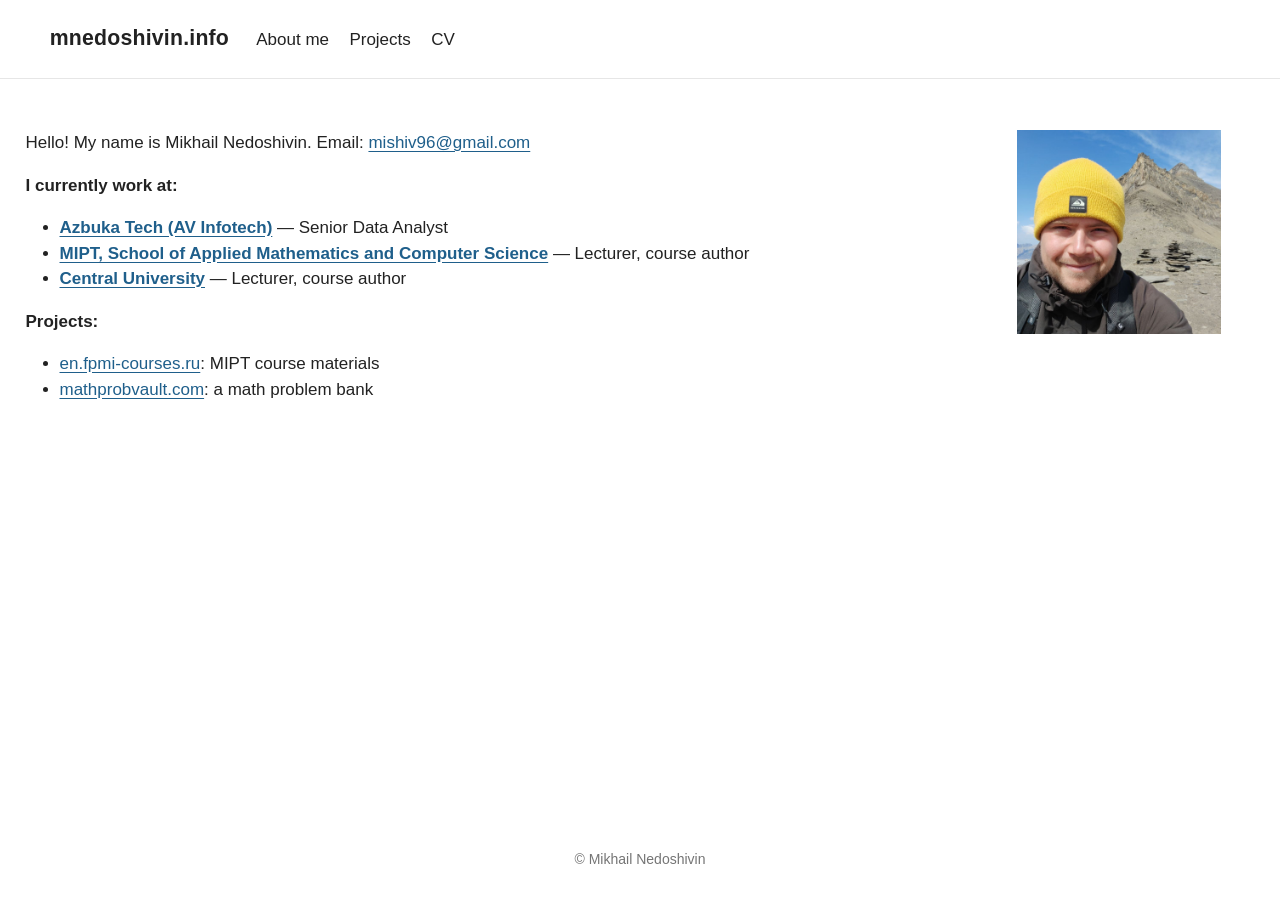
<file: index.html>
<!DOCTYPE html>
<html xmlns="http://www.w3.org/1999/xhtml" lang="en" xml:lang="en"><head>

<meta charset="utf-8">
<meta name="generator" content="quarto-1.9.37">

<meta name="viewport" content="width=device-width, initial-scale=1.0, user-scalable=yes">


<title>Mikhail Nedoshivin – mnedoshivin.info</title>
<style>
/* Default styles provided by pandoc.
** See https://pandoc.org/MANUAL.html#variables-for-html for config info.
*/
code{white-space: pre-wrap;}
span.smallcaps{font-variant: small-caps;}
div.columns{display: flex; gap: min(4vw, 1.5em);}
div.column{flex: auto; overflow-x: auto;}
div.hanging-indent{margin-left: 1.5em; text-indent: -1.5em;}
ul.task-list{list-style: none;}
ul.task-list li input[type="checkbox"] {
  width: 0.8em;
  margin: 0 0.8em 0.2em -1em; /* quarto-specific, see https://github.com/quarto-dev/quarto-cli/issues/4556 */ 
  vertical-align: middle;
}
</style>


<script src="site_libs/quarto-nav/quarto-nav.js"></script>
<script src="site_libs/quarto-nav/headroom.min.js"></script>
<link href="site_libs/quarto-contrib/quarto-project/mnedoshivin-format/img/favicon.ico" rel="icon">
<script src="site_libs/clipboard/clipboard.min.js"></script>
<script src="site_libs/quarto-html/quarto.js" type="module"></script>
<script src="site_libs/quarto-html/tabsets/tabsets.js" type="module"></script>
<script src="site_libs/quarto-html/popper.min.js"></script>
<script src="site_libs/quarto-html/tippy.umd.min.js"></script>
<link href="site_libs/quarto-html/tippy.css" rel="stylesheet">
<link href="site_libs/quarto-html/quarto-syntax-highlighting-18b92d25f2a0372079463917332f47f0.css" rel="stylesheet" id="quarto-text-highlighting-styles">
<script src="site_libs/bootstrap/bootstrap.min.js"></script>
<link href="site_libs/bootstrap/bootstrap-icons.css" rel="stylesheet">
<link href="site_libs/bootstrap/bootstrap-c0831c56d66227535a750c1befdf01c3.min.css" rel="stylesheet" append-hash="true" id="quarto-bootstrap" data-mode="light">
<script id="quarto-search-options" type="application/json">{
  "language": {
    "search-no-results-text": "No results",
    "search-matching-documents-text": "matching documents",
    "search-copy-link-title": "Copy link to search",
    "search-hide-matches-text": "Hide additional matches",
    "search-more-match-text": "more match in this document",
    "search-more-matches-text": "more matches in this document",
    "search-clear-button-title": "Clear",
    "search-text-placeholder": "",
    "search-detached-cancel-button-title": "Cancel",
    "search-submit-button-title": "Submit",
    "search-label": "Search"
  }
}</script>


<link rel="stylesheet" href="styles.css">
</head>

<body class="nav-fixed fullcontent quarto-light">

<div id="quarto-search-results"></div>
  <header id="quarto-header" class="headroom fixed-top">
    <nav class="navbar navbar-expand-lg " data-bs-theme="dark">
      <div class="navbar-container container-fluid">
      <div class="navbar-brand-container mx-auto">
    <a class="navbar-brand" href="./index.html">
    <span class="navbar-title">mnedoshivin.info</span>
    </a>
  </div>
          <button class="navbar-toggler" type="button" data-bs-toggle="collapse" data-bs-target="#navbarCollapse" aria-controls="navbarCollapse" role="menu" aria-expanded="false" aria-label="Toggle navigation" onclick="if (window.quartoToggleHeadroom) { window.quartoToggleHeadroom(); }">
  <span class="navbar-toggler-icon"></span>
</button>
          <div class="collapse navbar-collapse" id="navbarCollapse">
            <ul class="navbar-nav navbar-nav-scroll me-auto">
  <li class="nav-item">
    <a class="nav-link" href="./about.html"> 
<span class="menu-text">About me</span></a>
  </li>  
  <li class="nav-item">
    <a class="nav-link" href="./projects.html"> 
<span class="menu-text">Projects</span></a>
  </li>  
  <li class="nav-item">
    <a class="nav-link" href="./cv.pdf"> 
<span class="menu-text">CV</span></a>
  </li>  
</ul>
          </div> <!-- /navcollapse -->
            <div class="quarto-navbar-tools">
</div>
      </div> <!-- /container-fluid -->
    </nav>
</header>
<!-- content -->
<div id="quarto-content" class="quarto-container page-columns page-rows-contents page-layout-article page-navbar">
<!-- sidebar -->
<!-- margin-sidebar -->
    
<!-- main -->
<div class="quarto-about-trestles">
  <div class="about-entity">
    <img src="img/photo_2026-09-21_18-09-01.jpg" class="about-image
  rectangle " style="width: 12em;">
<header id="title-block-header" class="quarto-title-block default">
<div class="quarto-title">
<h1 class="title">Mikhail Nedoshivin</h1>
</div>
<div class="quarto-title-meta">
  </div>
</header>
  </div>
  <div class="about-contents"><main class="content" id="quarto-document-content">
<p>Hello! My name is Mikhail Nedoshivin. Email: <a href="mailto:mishiv96@gmail.com">mishiv96@gmail.com</a></p>
<p><strong>I currently work at:</strong></p>
<ul>
<li><a href="https://av-infotech.ru/"><strong>Azbuka Tech (AV Infotech)</strong></a> — Senior Data Analyst</li>
<li><a href="https://mipt.ru/education/schools/fpmi"><strong>MIPT, School of Applied Mathematics and Computer Science</strong></a> — Lecturer, course author</li>
<li><a href="https://centraluniversity.ru/"><strong>Central University</strong></a> — Lecturer, course author</li>
</ul>
<p><strong>Projects:</strong></p>
<ul>
<li><a href="https://en.fpmi-courses.ru/">en.fpmi-courses.ru</a>: MIPT course materials</li>
<li><a href="https://mathprobvault.com/">mathprobvault.com</a>: a math problem bank</li>
</ul>


</main></div>
</div>
 <!-- /main -->
<script id="quarto-html-after-body" type="application/javascript">
  window.document.addEventListener("DOMContentLoaded", function (event) {
    const isCodeAnnotation = (el) => {
      for (const clz of el.classList) {
        if (clz.startsWith('code-annotation-')) {                     
          return true;
        }
      }
      return false;
    }
    const onCopySuccess = function(e) {
      // button target
      const button = e.trigger;
      // don't keep focus
      button.blur();
      // flash "checked"
      button.classList.add('code-copy-button-checked');
      var currentTitle = button.getAttribute("title");
      button.setAttribute("title", "Copied!");
      let tooltip;
      if (window.bootstrap) {
        button.setAttribute("data-bs-toggle", "tooltip");
        button.setAttribute("data-bs-placement", "left");
        button.setAttribute("data-bs-title", "Copied!");
        tooltip = new bootstrap.Tooltip(button, 
          { trigger: "manual", 
            customClass: "code-copy-button-tooltip",
            offset: [0, -8]});
        tooltip.show();    
      }
      setTimeout(function() {
        if (tooltip) {
          tooltip.hide();
          button.removeAttribute("data-bs-title");
          button.removeAttribute("data-bs-toggle");
          button.removeAttribute("data-bs-placement");
        }
        button.setAttribute("title", currentTitle);
        button.classList.remove('code-copy-button-checked');
      }, 1000);
      // clear code selection
      e.clearSelection();
    }
    const getTextToCopy = function(trigger) {
      const outerScaffold = trigger.parentElement.cloneNode(true);
      const codeEl = outerScaffold.querySelector('code');
      for (const childEl of codeEl.children) {
        if (isCodeAnnotation(childEl)) {
          childEl.remove();
        }
      }
      return codeEl.innerText;
    }
    const clipboard = new window.ClipboardJS('.code-copy-button:not([data-in-quarto-modal])', {
      text: getTextToCopy
    });
    clipboard.on('success', onCopySuccess);
    if (window.document.getElementById('quarto-embedded-source-code-modal')) {
      const clipboardModal = new window.ClipboardJS('.code-copy-button[data-in-quarto-modal]', {
        text: getTextToCopy,
        container: window.document.getElementById('quarto-embedded-source-code-modal')
      });
      clipboardModal.on('success', onCopySuccess);
    }
      var localhostRegex = new RegExp(/^(?:http|https):\/\/localhost\:?[0-9]*\//);
      var mailtoRegex = new RegExp(/^mailto:/);
        var filterRegex = new RegExp('/' + window.location.host + '/');
      var isInternal = (href) => {
          return filterRegex.test(href) || localhostRegex.test(href) || mailtoRegex.test(href);
      }
      // Inspect non-navigation links and adorn them if external
     var links = window.document.querySelectorAll('a[href]:not(.nav-link):not(.navbar-brand):not(.toc-action):not(.sidebar-link):not(.sidebar-item-toggle):not(.pagination-link):not(.no-external):not([aria-hidden]):not(.dropdown-item):not(.quarto-navigation-tool):not(.about-link)');
      for (var i=0; i<links.length; i++) {
        const link = links[i];
        if (!isInternal(link.href)) {
          // undo the damage that might have been done by quarto-nav.js in the case of
          // links that we want to consider external
          if (link.dataset.originalHref !== undefined) {
            link.href = link.dataset.originalHref;
          }
        }
      }
    function tippyHover(el, contentFn, onTriggerFn, onUntriggerFn) {
      const config = {
        allowHTML: true,
        maxWidth: 500,
        delay: 100,
        arrow: false,
        appendTo: function(el) {
            return el.parentElement;
        },
        interactive: true,
        interactiveBorder: 10,
        theme: 'quarto',
        placement: 'bottom-start',
      };
      if (contentFn) {
        config.content = contentFn;
      }
      if (onTriggerFn) {
        config.onTrigger = onTriggerFn;
      }
      if (onUntriggerFn) {
        config.onUntrigger = onUntriggerFn;
      }
      window.tippy(el, config); 
    }
    const noterefs = window.document.querySelectorAll('a[role="doc-noteref"]');
    for (var i=0; i<noterefs.length; i++) {
      const ref = noterefs[i];
      tippyHover(ref, function() {
        // use id or data attribute instead here
        let href = ref.getAttribute('data-footnote-href') || ref.getAttribute('href');
        try { href = new URL(href).hash; } catch {}
        const id = href.replace(/^#\/?/, "");
        const note = window.document.getElementById(id);
        if (note) {
          return note.innerHTML;
        } else {
          return "";
        }
      });
    }
    const xrefs = window.document.querySelectorAll('a.quarto-xref');
    const processXRef = (id, note) => {
      // Strip column container classes
      const stripColumnClz = (el) => {
        el.classList.remove("page-full", "page-columns");
        if (el.children) {
          for (const child of el.children) {
            stripColumnClz(child);
          }
        }
      }
      stripColumnClz(note)
      if (id === null || id.startsWith('sec-')) {
        // Special case sections, only their first couple elements
        const container = document.createElement("div");
        if (note.children && note.children.length > 2) {
          container.appendChild(note.children[0].cloneNode(true));
          for (let i = 1; i < note.children.length; i++) {
            const child = note.children[i];
            if (child.tagName === "P" && child.innerText === "") {
              continue;
            } else {
              container.appendChild(child.cloneNode(true));
              break;
            }
          }
          if (window.Quarto?.typesetMath) {
            window.Quarto.typesetMath(container);
          }
          return container.innerHTML
        } else {
          if (window.Quarto?.typesetMath) {
            window.Quarto.typesetMath(note);
          }
          return note.innerHTML;
        }
      } else {
        // Remove any anchor links if they are present
        const anchorLink = note.querySelector('a.anchorjs-link');
        if (anchorLink) {
          anchorLink.remove();
        }
        if (window.Quarto?.typesetMath) {
          window.Quarto.typesetMath(note);
        }
        if (note.classList.contains("callout")) {
          return note.outerHTML;
        } else {
          return note.innerHTML;
        }
      }
    }
    for (var i=0; i<xrefs.length; i++) {
      const xref = xrefs[i];
      tippyHover(xref, undefined, function(instance) {
        instance.disable();
        let url = xref.getAttribute('href');
        let hash = undefined; 
        if (url.startsWith('#')) {
          hash = url;
        } else {
          try { hash = new URL(url).hash; } catch {}
        }
        if (hash) {
          const id = hash.replace(/^#\/?/, "");
          const note = window.document.getElementById(id);
          if (note !== null) {
            try {
              const html = processXRef(id, note.cloneNode(true));
              instance.setContent(html);
            } finally {
              instance.enable();
              instance.show();
            }
          } else {
            // See if we can fetch this
            fetch(url.split('#')[0])
            .then(res => res.text())
            .then(html => {
              const parser = new DOMParser();
              const htmlDoc = parser.parseFromString(html, "text/html");
              const note = htmlDoc.getElementById(id);
              if (note !== null) {
                const html = processXRef(id, note);
                instance.setContent(html);
              } 
            }).finally(() => {
              instance.enable();
              instance.show();
            });
          }
        } else {
          // See if we can fetch a full url (with no hash to target)
          // This is a special case and we should probably do some content thinning / targeting
          fetch(url)
          .then(res => res.text())
          .then(html => {
            const parser = new DOMParser();
            const htmlDoc = parser.parseFromString(html, "text/html");
            const note = htmlDoc.querySelector('main.content');
            if (note !== null) {
              // This should only happen for chapter cross references
              // (since there is no id in the URL)
              // remove the first header
              if (note.children.length > 0 && note.children[0].tagName === "HEADER") {
                note.children[0].remove();
              }
              const html = processXRef(null, note);
              instance.setContent(html);
            } 
          }).finally(() => {
            instance.enable();
            instance.show();
          });
        }
      }, function(instance) {
      });
    }
        let selectedAnnoteEl;
        const selectorForAnnotation = ( cell, annotation) => {
          let cellAttr = 'data-code-cell="' + cell + '"';
          let lineAttr = 'data-code-annotation="' +  annotation + '"';
          const selector = 'span[' + cellAttr + '][' + lineAttr + ']';
          return selector;
        }
        const selectCodeLines = (annoteEl) => {
          const doc = window.document;
          const targetCell = annoteEl.getAttribute("data-target-cell");
          const targetAnnotation = annoteEl.getAttribute("data-target-annotation");
          const annoteSpan = window.document.querySelector(selectorForAnnotation(targetCell, targetAnnotation));
          const lines = annoteSpan.getAttribute("data-code-lines").split(",");
          const lineIds = lines.map((line) => {
            return targetCell + "-" + line;
          })
          let top = null;
          let height = null;
          let parent = null;
          if (lineIds.length > 0) {
              //compute the position of the single el (top and bottom and make a div)
              const el = window.document.getElementById(lineIds[0]);
              top = el.offsetTop;
              height = el.offsetHeight;
              parent = el.parentElement.parentElement;
            if (lineIds.length > 1) {
              const lastEl = window.document.getElementById(lineIds[lineIds.length - 1]);
              const bottom = lastEl.offsetTop + lastEl.offsetHeight;
              height = bottom - top;
            }
            if (top !== null && height !== null && parent !== null) {
              // cook up a div (if necessary) and position it 
              let div = window.document.getElementById("code-annotation-line-highlight");
              if (div === null) {
                div = window.document.createElement("div");
                div.setAttribute("id", "code-annotation-line-highlight");
                div.style.position = 'absolute';
                parent.appendChild(div);
              }
              div.style.top = top - 2 + "px";
              div.style.height = height + 4 + "px";
              div.style.left = 0;
              let gutterDiv = window.document.getElementById("code-annotation-line-highlight-gutter");
              if (gutterDiv === null) {
                gutterDiv = window.document.createElement("div");
                gutterDiv.setAttribute("id", "code-annotation-line-highlight-gutter");
                gutterDiv.style.position = 'absolute';
                const codeCell = window.document.getElementById(targetCell);
                const gutter = codeCell.querySelector('.code-annotation-gutter');
                gutter.appendChild(gutterDiv);
              }
              gutterDiv.style.top = top - 2 + "px";
              gutterDiv.style.height = height + 4 + "px";
            }
            selectedAnnoteEl = annoteEl;
          }
        };
        const unselectCodeLines = () => {
          const elementsIds = ["code-annotation-line-highlight", "code-annotation-line-highlight-gutter"];
          elementsIds.forEach((elId) => {
            const div = window.document.getElementById(elId);
            if (div) {
              div.remove();
            }
          });
          selectedAnnoteEl = undefined;
        };
          // Handle positioning of the toggle
      window.addEventListener(
        "resize",
        throttle(() => {
          elRect = undefined;
          if (selectedAnnoteEl) {
            selectCodeLines(selectedAnnoteEl);
          }
        }, 10)
      );
      function throttle(fn, ms) {
      let throttle = false;
      let timer;
        return (...args) => {
          if(!throttle) { // first call gets through
              fn.apply(this, args);
              throttle = true;
          } else { // all the others get throttled
              if(timer) clearTimeout(timer); // cancel #2
              timer = setTimeout(() => {
                fn.apply(this, args);
                timer = throttle = false;
              }, ms);
          }
        };
      }
        // Attach click handler to the DT
        const annoteDls = window.document.querySelectorAll('dt[data-target-cell]');
        for (const annoteDlNode of annoteDls) {
          annoteDlNode.addEventListener('click', (event) => {
            const clickedEl = event.target;
            if (clickedEl !== selectedAnnoteEl) {
              unselectCodeLines();
              const activeEl = window.document.querySelector('dt[data-target-cell].code-annotation-active');
              if (activeEl) {
                activeEl.classList.remove('code-annotation-active');
              }
              selectCodeLines(clickedEl);
              clickedEl.classList.add('code-annotation-active');
            } else {
              // Unselect the line
              unselectCodeLines();
              clickedEl.classList.remove('code-annotation-active');
            }
          });
        }
    const findCites = (el) => {
      const parentEl = el.parentElement;
      if (parentEl) {
        const cites = parentEl.dataset.cites;
        if (cites) {
          return {
            el,
            cites: cites.split(' ')
          };
        } else {
          return findCites(el.parentElement)
        }
      } else {
        return undefined;
      }
    };
    var bibliorefs = window.document.querySelectorAll('a[role="doc-biblioref"]');
    for (var i=0; i<bibliorefs.length; i++) {
      const ref = bibliorefs[i];
      const citeInfo = findCites(ref);
      if (citeInfo) {
        tippyHover(citeInfo.el, function() {
          var popup = window.document.createElement('div');
          citeInfo.cites.forEach(function(cite) {
            var citeDiv = window.document.createElement('div');
            citeDiv.classList.add('hanging-indent');
            citeDiv.classList.add('csl-entry');
            var biblioDiv = window.document.getElementById('ref-' + cite);
            if (biblioDiv) {
              citeDiv.innerHTML = biblioDiv.innerHTML;
            }
            popup.appendChild(citeDiv);
          });
          return popup.innerHTML;
        });
      }
    }
  });
  </script>
</div> <!-- /content -->
<footer class="footer">
  <div class="nav-footer">
    <div class="nav-footer-left">
      &nbsp;
    </div>   
    <div class="nav-footer-center">
<p>© Mikhail Nedoshivin</p>
</div>
    <div class="nav-footer-right">
      &nbsp;
    </div>
  </div>
</footer>




</body></html>
</file>
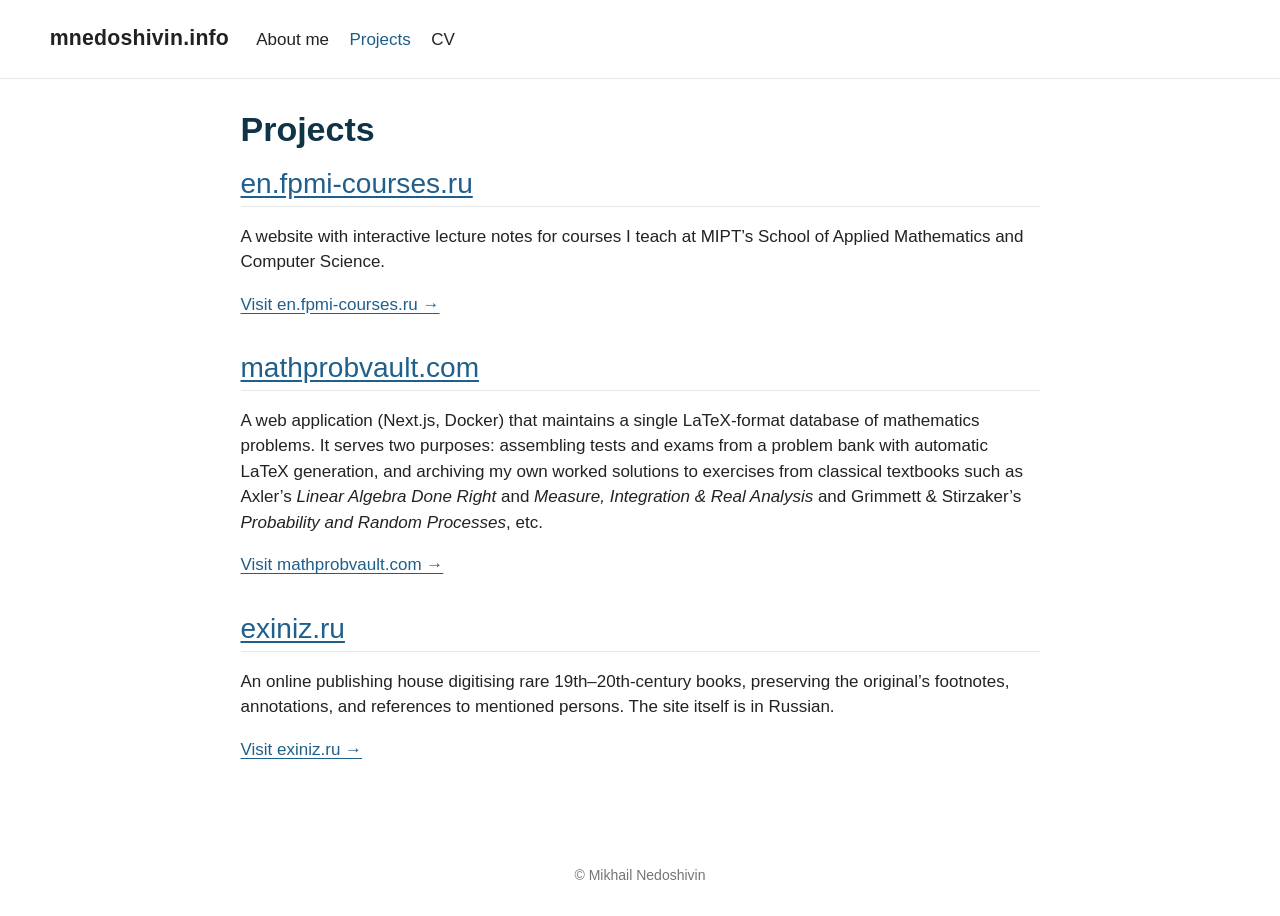
<file: projects.html>
<!DOCTYPE html>
<html xmlns="http://www.w3.org/1999/xhtml" lang="en" xml:lang="en"><head>

<meta charset="utf-8">
<meta name="generator" content="quarto-1.9.37">

<meta name="viewport" content="width=device-width, initial-scale=1.0, user-scalable=yes">


<title>Projects – mnedoshivin.info</title>
<style>
/* Default styles provided by pandoc.
** See https://pandoc.org/MANUAL.html#variables-for-html for config info.
*/
code{white-space: pre-wrap;}
span.smallcaps{font-variant: small-caps;}
div.columns{display: flex; gap: min(4vw, 1.5em);}
div.column{flex: auto; overflow-x: auto;}
div.hanging-indent{margin-left: 1.5em; text-indent: -1.5em;}
ul.task-list{list-style: none;}
ul.task-list li input[type="checkbox"] {
  width: 0.8em;
  margin: 0 0.8em 0.2em -1em; /* quarto-specific, see https://github.com/quarto-dev/quarto-cli/issues/4556 */ 
  vertical-align: middle;
}
</style>


<script src="site_libs/quarto-nav/quarto-nav.js"></script>
<script src="site_libs/quarto-nav/headroom.min.js"></script>
<link href="site_libs/quarto-contrib/quarto-project/mnedoshivin-format/img/favicon.ico" rel="icon">
<script src="site_libs/clipboard/clipboard.min.js"></script>
<script src="site_libs/quarto-html/quarto.js" type="module"></script>
<script src="site_libs/quarto-html/tabsets/tabsets.js" type="module"></script>
<script src="site_libs/quarto-html/popper.min.js"></script>
<script src="site_libs/quarto-html/tippy.umd.min.js"></script>
<script src="site_libs/quarto-html/anchor.min.js"></script>
<link href="site_libs/quarto-html/tippy.css" rel="stylesheet">
<link href="site_libs/quarto-html/quarto-syntax-highlighting-18b92d25f2a0372079463917332f47f0.css" rel="stylesheet" id="quarto-text-highlighting-styles">
<script src="site_libs/bootstrap/bootstrap.min.js"></script>
<link href="site_libs/bootstrap/bootstrap-icons.css" rel="stylesheet">
<link href="site_libs/bootstrap/bootstrap-c0831c56d66227535a750c1befdf01c3.min.css" rel="stylesheet" append-hash="true" id="quarto-bootstrap" data-mode="light">
<script id="quarto-search-options" type="application/json">{
  "language": {
    "search-no-results-text": "No results",
    "search-matching-documents-text": "matching documents",
    "search-copy-link-title": "Copy link to search",
    "search-hide-matches-text": "Hide additional matches",
    "search-more-match-text": "more match in this document",
    "search-more-matches-text": "more matches in this document",
    "search-clear-button-title": "Clear",
    "search-text-placeholder": "",
    "search-detached-cancel-button-title": "Cancel",
    "search-submit-button-title": "Submit",
    "search-label": "Search"
  }
}</script>


<link rel="stylesheet" href="styles.css">
</head>

<body class="nav-fixed fullcontent quarto-light">

<div id="quarto-search-results"></div>
  <header id="quarto-header" class="headroom fixed-top">
    <nav class="navbar navbar-expand-lg " data-bs-theme="dark">
      <div class="navbar-container container-fluid">
      <div class="navbar-brand-container mx-auto">
    <a class="navbar-brand" href="./index.html">
    <span class="navbar-title">mnedoshivin.info</span>
    </a>
  </div>
          <button class="navbar-toggler" type="button" data-bs-toggle="collapse" data-bs-target="#navbarCollapse" aria-controls="navbarCollapse" role="menu" aria-expanded="false" aria-label="Toggle navigation" onclick="if (window.quartoToggleHeadroom) { window.quartoToggleHeadroom(); }">
  <span class="navbar-toggler-icon"></span>
</button>
          <div class="collapse navbar-collapse" id="navbarCollapse">
            <ul class="navbar-nav navbar-nav-scroll me-auto">
  <li class="nav-item">
    <a class="nav-link" href="./about.html"> 
<span class="menu-text">About me</span></a>
  </li>  
  <li class="nav-item">
    <a class="nav-link active" href="./projects.html" aria-current="page"> 
<span class="menu-text">Projects</span></a>
  </li>  
  <li class="nav-item">
    <a class="nav-link" href="./cv.pdf"> 
<span class="menu-text">CV</span></a>
  </li>  
</ul>
          </div> <!-- /navcollapse -->
            <div class="quarto-navbar-tools">
</div>
      </div> <!-- /container-fluid -->
    </nav>
</header>
<!-- content -->
<div id="quarto-content" class="quarto-container page-columns page-rows-contents page-layout-article page-navbar">
<!-- sidebar -->
<!-- margin-sidebar -->
    
<!-- main -->
<main class="content" id="quarto-document-content">

<header id="title-block-header" class="quarto-title-block default">
<div class="quarto-title">
<h1 class="title">Projects</h1>
</div>



<div class="quarto-title-meta">

    
  
    
  </div>
  


</header>


<section id="en.fpmi-courses.ru" class="level2">
<h2 class="anchored" data-anchor-id="en.fpmi-courses.ru"><a href="https://en.fpmi-courses.ru/">en.fpmi-courses.ru</a></h2>
<p>A website with interactive lecture notes for courses I teach at MIPT’s School of Applied Mathematics and Computer Science.</p>
<p><a href="https://en.fpmi-courses.ru/">Visit en.fpmi-courses.ru →</a></p>
</section>
<section id="mathprobvault.com" class="level2">
<h2 class="anchored" data-anchor-id="mathprobvault.com"><a href="https://mathprobvault.com/">mathprobvault.com</a></h2>
<p>A web application (Next.js, Docker) that maintains a single LaTeX-format database of mathematics problems. It serves two purposes: assembling tests and exams from a problem bank with automatic LaTeX generation, and archiving my own worked solutions to exercises from classical textbooks such as Axler’s <em>Linear Algebra Done Right</em> and <em>Measure, Integration &amp; Real Analysis</em> and Grimmett &amp; Stirzaker’s <em>Probability and Random Processes</em>, etc.</p>
<p><a href="https://mathprobvault.com/">Visit mathprobvault.com →</a></p>
</section>
<section id="exiniz.ru" class="level2">
<h2 class="anchored" data-anchor-id="exiniz.ru"><a href="https://exiniz.ru/">exiniz.ru</a></h2>
<p>An online publishing house digitising rare 19th–20th-century books, preserving the original’s footnotes, annotations, and references to mentioned persons. The site itself is in Russian.</p>
<p><a href="https://exiniz.ru/">Visit exiniz.ru →</a></p>


</section>

</main> <!-- /main -->
<script id="quarto-html-after-body" type="application/javascript">
  window.document.addEventListener("DOMContentLoaded", function (event) {
    const icon = "";
    const anchorJS = new window.AnchorJS();
    anchorJS.options = {
      placement: 'right',
      icon: icon
    };
    anchorJS.add('.anchored');
    const isCodeAnnotation = (el) => {
      for (const clz of el.classList) {
        if (clz.startsWith('code-annotation-')) {                     
          return true;
        }
      }
      return false;
    }
    const onCopySuccess = function(e) {
      // button target
      const button = e.trigger;
      // don't keep focus
      button.blur();
      // flash "checked"
      button.classList.add('code-copy-button-checked');
      var currentTitle = button.getAttribute("title");
      button.setAttribute("title", "Copied!");
      let tooltip;
      if (window.bootstrap) {
        button.setAttribute("data-bs-toggle", "tooltip");
        button.setAttribute("data-bs-placement", "left");
        button.setAttribute("data-bs-title", "Copied!");
        tooltip = new bootstrap.Tooltip(button, 
          { trigger: "manual", 
            customClass: "code-copy-button-tooltip",
            offset: [0, -8]});
        tooltip.show();    
      }
      setTimeout(function() {
        if (tooltip) {
          tooltip.hide();
          button.removeAttribute("data-bs-title");
          button.removeAttribute("data-bs-toggle");
          button.removeAttribute("data-bs-placement");
        }
        button.setAttribute("title", currentTitle);
        button.classList.remove('code-copy-button-checked');
      }, 1000);
      // clear code selection
      e.clearSelection();
    }
    const getTextToCopy = function(trigger) {
      const outerScaffold = trigger.parentElement.cloneNode(true);
      const codeEl = outerScaffold.querySelector('code');
      for (const childEl of codeEl.children) {
        if (isCodeAnnotation(childEl)) {
          childEl.remove();
        }
      }
      return codeEl.innerText;
    }
    const clipboard = new window.ClipboardJS('.code-copy-button:not([data-in-quarto-modal])', {
      text: getTextToCopy
    });
    clipboard.on('success', onCopySuccess);
    if (window.document.getElementById('quarto-embedded-source-code-modal')) {
      const clipboardModal = new window.ClipboardJS('.code-copy-button[data-in-quarto-modal]', {
        text: getTextToCopy,
        container: window.document.getElementById('quarto-embedded-source-code-modal')
      });
      clipboardModal.on('success', onCopySuccess);
    }
      var localhostRegex = new RegExp(/^(?:http|https):\/\/localhost\:?[0-9]*\//);
      var mailtoRegex = new RegExp(/^mailto:/);
        var filterRegex = new RegExp('/' + window.location.host + '/');
      var isInternal = (href) => {
          return filterRegex.test(href) || localhostRegex.test(href) || mailtoRegex.test(href);
      }
      // Inspect non-navigation links and adorn them if external
     var links = window.document.querySelectorAll('a[href]:not(.nav-link):not(.navbar-brand):not(.toc-action):not(.sidebar-link):not(.sidebar-item-toggle):not(.pagination-link):not(.no-external):not([aria-hidden]):not(.dropdown-item):not(.quarto-navigation-tool):not(.about-link)');
      for (var i=0; i<links.length; i++) {
        const link = links[i];
        if (!isInternal(link.href)) {
          // undo the damage that might have been done by quarto-nav.js in the case of
          // links that we want to consider external
          if (link.dataset.originalHref !== undefined) {
            link.href = link.dataset.originalHref;
          }
        }
      }
    function tippyHover(el, contentFn, onTriggerFn, onUntriggerFn) {
      const config = {
        allowHTML: true,
        maxWidth: 500,
        delay: 100,
        arrow: false,
        appendTo: function(el) {
            return el.parentElement;
        },
        interactive: true,
        interactiveBorder: 10,
        theme: 'quarto',
        placement: 'bottom-start',
      };
      if (contentFn) {
        config.content = contentFn;
      }
      if (onTriggerFn) {
        config.onTrigger = onTriggerFn;
      }
      if (onUntriggerFn) {
        config.onUntrigger = onUntriggerFn;
      }
      window.tippy(el, config); 
    }
    const noterefs = window.document.querySelectorAll('a[role="doc-noteref"]');
    for (var i=0; i<noterefs.length; i++) {
      const ref = noterefs[i];
      tippyHover(ref, function() {
        // use id or data attribute instead here
        let href = ref.getAttribute('data-footnote-href') || ref.getAttribute('href');
        try { href = new URL(href).hash; } catch {}
        const id = href.replace(/^#\/?/, "");
        const note = window.document.getElementById(id);
        if (note) {
          return note.innerHTML;
        } else {
          return "";
        }
      });
    }
    const xrefs = window.document.querySelectorAll('a.quarto-xref');
    const processXRef = (id, note) => {
      // Strip column container classes
      const stripColumnClz = (el) => {
        el.classList.remove("page-full", "page-columns");
        if (el.children) {
          for (const child of el.children) {
            stripColumnClz(child);
          }
        }
      }
      stripColumnClz(note)
      if (id === null || id.startsWith('sec-')) {
        // Special case sections, only their first couple elements
        const container = document.createElement("div");
        if (note.children && note.children.length > 2) {
          container.appendChild(note.children[0].cloneNode(true));
          for (let i = 1; i < note.children.length; i++) {
            const child = note.children[i];
            if (child.tagName === "P" && child.innerText === "") {
              continue;
            } else {
              container.appendChild(child.cloneNode(true));
              break;
            }
          }
          if (window.Quarto?.typesetMath) {
            window.Quarto.typesetMath(container);
          }
          return container.innerHTML
        } else {
          if (window.Quarto?.typesetMath) {
            window.Quarto.typesetMath(note);
          }
          return note.innerHTML;
        }
      } else {
        // Remove any anchor links if they are present
        const anchorLink = note.querySelector('a.anchorjs-link');
        if (anchorLink) {
          anchorLink.remove();
        }
        if (window.Quarto?.typesetMath) {
          window.Quarto.typesetMath(note);
        }
        if (note.classList.contains("callout")) {
          return note.outerHTML;
        } else {
          return note.innerHTML;
        }
      }
    }
    for (var i=0; i<xrefs.length; i++) {
      const xref = xrefs[i];
      tippyHover(xref, undefined, function(instance) {
        instance.disable();
        let url = xref.getAttribute('href');
        let hash = undefined; 
        if (url.startsWith('#')) {
          hash = url;
        } else {
          try { hash = new URL(url).hash; } catch {}
        }
        if (hash) {
          const id = hash.replace(/^#\/?/, "");
          const note = window.document.getElementById(id);
          if (note !== null) {
            try {
              const html = processXRef(id, note.cloneNode(true));
              instance.setContent(html);
            } finally {
              instance.enable();
              instance.show();
            }
          } else {
            // See if we can fetch this
            fetch(url.split('#')[0])
            .then(res => res.text())
            .then(html => {
              const parser = new DOMParser();
              const htmlDoc = parser.parseFromString(html, "text/html");
              const note = htmlDoc.getElementById(id);
              if (note !== null) {
                const html = processXRef(id, note);
                instance.setContent(html);
              } 
            }).finally(() => {
              instance.enable();
              instance.show();
            });
          }
        } else {
          // See if we can fetch a full url (with no hash to target)
          // This is a special case and we should probably do some content thinning / targeting
          fetch(url)
          .then(res => res.text())
          .then(html => {
            const parser = new DOMParser();
            const htmlDoc = parser.parseFromString(html, "text/html");
            const note = htmlDoc.querySelector('main.content');
            if (note !== null) {
              // This should only happen for chapter cross references
              // (since there is no id in the URL)
              // remove the first header
              if (note.children.length > 0 && note.children[0].tagName === "HEADER") {
                note.children[0].remove();
              }
              const html = processXRef(null, note);
              instance.setContent(html);
            } 
          }).finally(() => {
            instance.enable();
            instance.show();
          });
        }
      }, function(instance) {
      });
    }
        let selectedAnnoteEl;
        const selectorForAnnotation = ( cell, annotation) => {
          let cellAttr = 'data-code-cell="' + cell + '"';
          let lineAttr = 'data-code-annotation="' +  annotation + '"';
          const selector = 'span[' + cellAttr + '][' + lineAttr + ']';
          return selector;
        }
        const selectCodeLines = (annoteEl) => {
          const doc = window.document;
          const targetCell = annoteEl.getAttribute("data-target-cell");
          const targetAnnotation = annoteEl.getAttribute("data-target-annotation");
          const annoteSpan = window.document.querySelector(selectorForAnnotation(targetCell, targetAnnotation));
          const lines = annoteSpan.getAttribute("data-code-lines").split(",");
          const lineIds = lines.map((line) => {
            return targetCell + "-" + line;
          })
          let top = null;
          let height = null;
          let parent = null;
          if (lineIds.length > 0) {
              //compute the position of the single el (top and bottom and make a div)
              const el = window.document.getElementById(lineIds[0]);
              top = el.offsetTop;
              height = el.offsetHeight;
              parent = el.parentElement.parentElement;
            if (lineIds.length > 1) {
              const lastEl = window.document.getElementById(lineIds[lineIds.length - 1]);
              const bottom = lastEl.offsetTop + lastEl.offsetHeight;
              height = bottom - top;
            }
            if (top !== null && height !== null && parent !== null) {
              // cook up a div (if necessary) and position it 
              let div = window.document.getElementById("code-annotation-line-highlight");
              if (div === null) {
                div = window.document.createElement("div");
                div.setAttribute("id", "code-annotation-line-highlight");
                div.style.position = 'absolute';
                parent.appendChild(div);
              }
              div.style.top = top - 2 + "px";
              div.style.height = height + 4 + "px";
              div.style.left = 0;
              let gutterDiv = window.document.getElementById("code-annotation-line-highlight-gutter");
              if (gutterDiv === null) {
                gutterDiv = window.document.createElement("div");
                gutterDiv.setAttribute("id", "code-annotation-line-highlight-gutter");
                gutterDiv.style.position = 'absolute';
                const codeCell = window.document.getElementById(targetCell);
                const gutter = codeCell.querySelector('.code-annotation-gutter');
                gutter.appendChild(gutterDiv);
              }
              gutterDiv.style.top = top - 2 + "px";
              gutterDiv.style.height = height + 4 + "px";
            }
            selectedAnnoteEl = annoteEl;
          }
        };
        const unselectCodeLines = () => {
          const elementsIds = ["code-annotation-line-highlight", "code-annotation-line-highlight-gutter"];
          elementsIds.forEach((elId) => {
            const div = window.document.getElementById(elId);
            if (div) {
              div.remove();
            }
          });
          selectedAnnoteEl = undefined;
        };
          // Handle positioning of the toggle
      window.addEventListener(
        "resize",
        throttle(() => {
          elRect = undefined;
          if (selectedAnnoteEl) {
            selectCodeLines(selectedAnnoteEl);
          }
        }, 10)
      );
      function throttle(fn, ms) {
      let throttle = false;
      let timer;
        return (...args) => {
          if(!throttle) { // first call gets through
              fn.apply(this, args);
              throttle = true;
          } else { // all the others get throttled
              if(timer) clearTimeout(timer); // cancel #2
              timer = setTimeout(() => {
                fn.apply(this, args);
                timer = throttle = false;
              }, ms);
          }
        };
      }
        // Attach click handler to the DT
        const annoteDls = window.document.querySelectorAll('dt[data-target-cell]');
        for (const annoteDlNode of annoteDls) {
          annoteDlNode.addEventListener('click', (event) => {
            const clickedEl = event.target;
            if (clickedEl !== selectedAnnoteEl) {
              unselectCodeLines();
              const activeEl = window.document.querySelector('dt[data-target-cell].code-annotation-active');
              if (activeEl) {
                activeEl.classList.remove('code-annotation-active');
              }
              selectCodeLines(clickedEl);
              clickedEl.classList.add('code-annotation-active');
            } else {
              // Unselect the line
              unselectCodeLines();
              clickedEl.classList.remove('code-annotation-active');
            }
          });
        }
    const findCites = (el) => {
      const parentEl = el.parentElement;
      if (parentEl) {
        const cites = parentEl.dataset.cites;
        if (cites) {
          return {
            el,
            cites: cites.split(' ')
          };
        } else {
          return findCites(el.parentElement)
        }
      } else {
        return undefined;
      }
    };
    var bibliorefs = window.document.querySelectorAll('a[role="doc-biblioref"]');
    for (var i=0; i<bibliorefs.length; i++) {
      const ref = bibliorefs[i];
      const citeInfo = findCites(ref);
      if (citeInfo) {
        tippyHover(citeInfo.el, function() {
          var popup = window.document.createElement('div');
          citeInfo.cites.forEach(function(cite) {
            var citeDiv = window.document.createElement('div');
            citeDiv.classList.add('hanging-indent');
            citeDiv.classList.add('csl-entry');
            var biblioDiv = window.document.getElementById('ref-' + cite);
            if (biblioDiv) {
              citeDiv.innerHTML = biblioDiv.innerHTML;
            }
            popup.appendChild(citeDiv);
          });
          return popup.innerHTML;
        });
      }
    }
  });
  </script>
</div> <!-- /content -->
<footer class="footer">
  <div class="nav-footer">
    <div class="nav-footer-left">
      &nbsp;
    </div>   
    <div class="nav-footer-center">
<p>© Mikhail Nedoshivin</p>
</div>
    <div class="nav-footer-right">
      &nbsp;
    </div>
  </div>
</footer>




</body></html>
</file>
<file: site_libs/quarto-html/tippy.css>
.tippy-box[data-animation=fade][data-state=hidden]{opacity:0}[data-tippy-root]{max-width:calc(100vw - 10px)}.tippy-box{position:relative;background-color:#333;color:#fff;border-radius:4px;font-size:14px;line-height:1.4;white-space:normal;outline:0;transition-property:transform,visibility,opacity}.tippy-box[data-placement^=top]>.tippy-arrow{bottom:0}.tippy-box[data-placement^=top]>.tippy-arrow:before{bottom:-7px;left:0;border-width:8px 8px 0;border-top-color:initial;transform-origin:center top}.tippy-box[data-placement^=bottom]>.tippy-arrow{top:0}.tippy-box[data-placement^=bottom]>.tippy-arrow:before{top:-7px;left:0;border-width:0 8px 8px;border-bottom-color:initial;transform-origin:center bottom}.tippy-box[data-placement^=left]>.tippy-arrow{right:0}.tippy-box[data-placement^=left]>.tippy-arrow:before{border-width:8px 0 8px 8px;border-left-color:initial;right:-7px;transform-origin:center left}.tippy-box[data-placement^=right]>.tippy-arrow{left:0}.tippy-box[data-placement^=right]>.tippy-arrow:before{left:-7px;border-width:8px 8px 8px 0;border-right-color:initial;transform-origin:center right}.tippy-box[data-inertia][data-state=visible]{transition-timing-function:cubic-bezier(.54,1.5,.38,1.11)}.tippy-arrow{width:16px;height:16px;color:#333}.tippy-arrow:before{content:"";position:absolute;border-color:transparent;border-style:solid}.tippy-content{position:relative;padding:5px 9px;z-index:1}
</file>
<file: site_libs/quarto-html/quarto-syntax-highlighting-18b92d25f2a0372079463917332f47f0.css>
/* quarto syntax highlight colors */
:root {
  --quarto-hl-ot-color: #003B4F;
  --quarto-hl-at-color: #657422;
  --quarto-hl-ss-color: #20794D;
  --quarto-hl-an-color: #5E5E5E;
  --quarto-hl-fu-color: #4758AB;
  --quarto-hl-st-color: #20794D;
  --quarto-hl-cf-color: #003B4F;
  --quarto-hl-op-color: #5E5E5E;
  --quarto-hl-er-color: #AD0000;
  --quarto-hl-bn-color: #AD0000;
  --quarto-hl-al-color: #AD0000;
  --quarto-hl-va-color: #111111;
  --quarto-hl-bu-color: inherit;
  --quarto-hl-ex-color: inherit;
  --quarto-hl-pp-color: #AD0000;
  --quarto-hl-in-color: #5E5E5E;
  --quarto-hl-vs-color: #20794D;
  --quarto-hl-wa-color: #5E5E5E;
  --quarto-hl-do-color: #5E5E5E;
  --quarto-hl-im-color: #00769E;
  --quarto-hl-ch-color: #20794D;
  --quarto-hl-dt-color: #AD0000;
  --quarto-hl-fl-color: #AD0000;
  --quarto-hl-co-color: #5E5E5E;
  --quarto-hl-cv-color: #5E5E5E;
  --quarto-hl-cn-color: #8f5902;
  --quarto-hl-sc-color: #5E5E5E;
  --quarto-hl-dv-color: #AD0000;
  --quarto-hl-kw-color: #003B4F;
}

/* other quarto variables */
:root {
  --quarto-font-monospace: Consolas, Menlo, Monaco, "Courier New", monospace;
}

/* syntax highlight based on Pandoc's rules */
pre > code.sourceCode > span {
  color: #003B4F;
}

code.sourceCode > span {
  color: #003B4F;
}

div.sourceCode,
div.sourceCode pre.sourceCode {
  color: #003B4F;
}

/* Normal */
code span {
  color: #003B4F;
}

/* Alert */
code span.al {
  color: #AD0000;
  font-style: inherit;
}

/* Annotation */
code span.an {
  color: #5E5E5E;
  font-style: inherit;
}

/* Attribute */
code span.at {
  color: #657422;
  font-style: inherit;
}

/* BaseN */
code span.bn {
  color: #AD0000;
  font-style: inherit;
}

/* BuiltIn */
code span.bu {
  font-style: inherit;
}

/* ControlFlow */
code span.cf {
  color: #003B4F;
  font-weight: bold;
  font-style: inherit;
}

/* Char */
code span.ch {
  color: #20794D;
  font-style: inherit;
}

/* Constant */
code span.cn {
  color: #8f5902;
  font-style: inherit;
}

/* Comment */
code span.co {
  color: #5E5E5E;
  font-style: inherit;
}

/* CommentVar */
code span.cv {
  color: #5E5E5E;
  font-style: italic;
}

/* Documentation */
code span.do {
  color: #5E5E5E;
  font-style: italic;
}

/* DataType */
code span.dt {
  color: #AD0000;
  font-style: inherit;
}

/* DecVal */
code span.dv {
  color: #AD0000;
  font-style: inherit;
}

/* Error */
code span.er {
  color: #AD0000;
  font-style: inherit;
}

/* Extension */
code span.ex {
  font-style: inherit;
}

/* Float */
code span.fl {
  color: #AD0000;
  font-style: inherit;
}

/* Function */
code span.fu {
  color: #4758AB;
  font-style: inherit;
}

/* Import */
code span.im {
  color: #00769E;
  font-style: inherit;
}

/* Information */
code span.in {
  color: #5E5E5E;
  font-style: inherit;
}

/* Keyword */
code span.kw {
  color: #003B4F;
  font-weight: bold;
  font-style: inherit;
}

/* Operator */
code span.op {
  color: #5E5E5E;
  font-style: inherit;
}

/* Other */
code span.ot {
  color: #003B4F;
  font-style: inherit;
}

/* Preprocessor */
code span.pp {
  color: #AD0000;
  font-style: inherit;
}

/* SpecialChar */
code span.sc {
  color: #5E5E5E;
  font-style: inherit;
}

/* SpecialString */
code span.ss {
  color: #20794D;
  font-style: inherit;
}

/* String */
code span.st {
  color: #20794D;
  font-style: inherit;
}

/* Variable */
code span.va {
  color: #111111;
  font-style: inherit;
}

/* VerbatimString */
code span.vs {
  color: #20794D;
  font-style: inherit;
}

/* Warning */
code span.wa {
  color: #5E5E5E;
  font-style: italic;
}

.prevent-inlining {
  content: "</";
}

/*# sourceMappingURL=dfed0e276fc5d2c0dc5c39d45a7d40a0.css.map */
</file>
<file: styles.css>
/* mnedoshivin_en (visitka) project-only overrides on top of the shared
   mnedoshivin-format theme (common_extensions/mnedoshivin-format/theme.scss).
   Only put rules here that must NOT apply to the course sites
   (CU/FPMI), which share that same format. */
</file>
